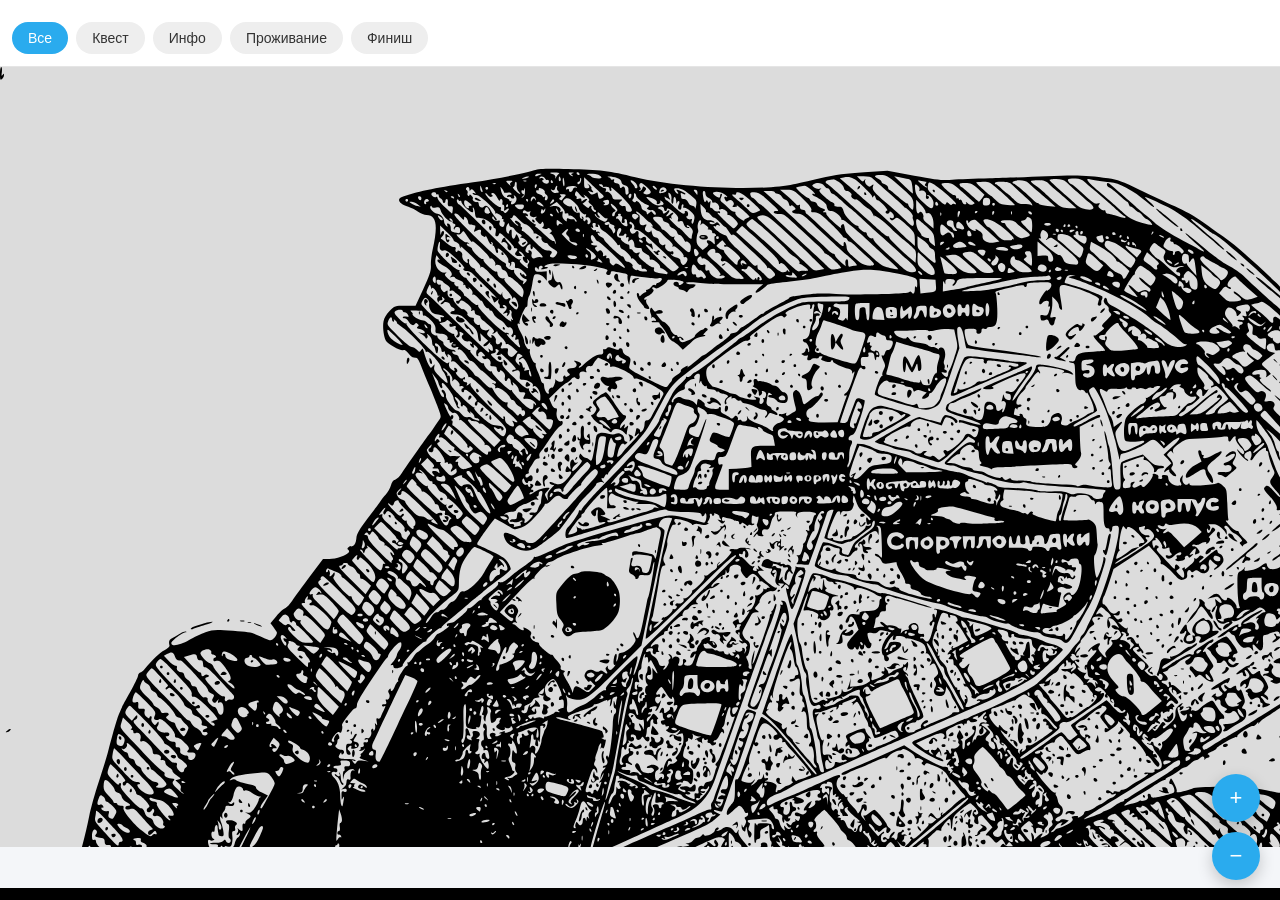
<file: index.html>
<!DOCTYPE html>
<html lang="ru">
<head>
<meta charset="UTF-8" />
<meta name="viewport"
      content="width=device-width, initial-scale=1.0, maximum-scale=1.0, user-scalable=no" />

<title>Интерактивная карта</title>

<script src="https://telegram.org/js/telegram-web-app.js"></script>
<link rel="stylesheet" href="styles.css?v=200" />
</head>

<body>

<div id="topbar">
  <div id="team-info"></div>

  <div id="filters">
    <button class="filter-btn active" data-type="all">Все</button>
    <button class="filter-btn" data-type="quest">Квест</button>
    <button class="filter-btn" data-type="info">Инфо</button>
    <button class="filter-btn" data-type="live">Проживание</button>
    <button class="filter-btn" data-type="finish">Финиш</button>
  </div>
</div>

<div id="map-wrapper">
  <div id="map-container">
    <img src="assets/map.svg" id="map" alt="Карта">
    <div id="points-layer"></div>
  </div>
</div>

<div id="zoom-controls">
  <button class="zoom-btn" id="zoom-in">+</button>
  <button class="zoom-btn" id="zoom-out">−</button>
</div>

<div id="modal">
  <h2 id="modal-title"></h2>
  <p id="modal-desc"></p>
  <div id="modal-meta"></div>

  <button id="complete-btn" class="modal-btn">
    Отметить как пройдено
  </button>

  <button id="close-btn" class="modal-btn gray">
    Закрыть
  </button>
</div>

<div id="debug"></div>

<script src="main.js?v=200"></script>

<script>
window.onerror = function(msg, url, line) {
  const debug = document.getElementById("debug");
  if (debug) {
    debug.innerHTML += `<div>❌ ${msg} (line ${line})</div>`;
  }
};
</script>

</body>
</html>
</file>
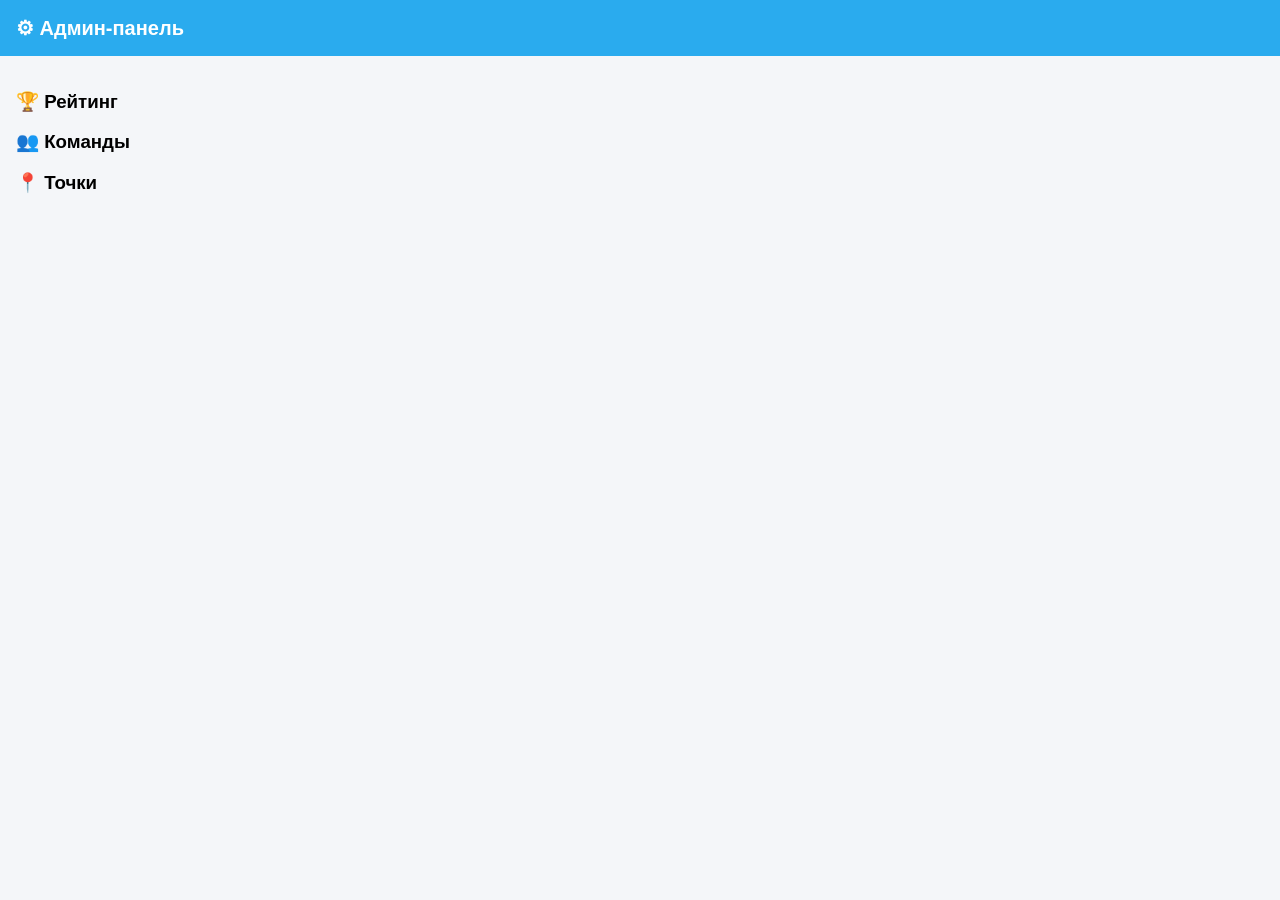
<file: admin.html>
<!DOCTYPE html>
<html lang="ru">
<head>
<meta charset="UTF-8" />
<meta name="viewport" content="width=device-width, initial-scale=1.0" />
<title>Админ-панель</title>

<script src="https://telegram.org/js/telegram-web-app.js"></script>

<style>
body{
  margin:0;
  font-family:-apple-system,BlinkMacSystemFont,"Segoe UI",Roboto,sans-serif;
  background:#f4f6f9;
}

header{
  padding:16px;
  background:#2AABEE;
  color:white;
  font-size:20px;
  font-weight:600;
}

.section{
  padding:16px;
}

.card{
  background:white;
  padding:14px;
  border-radius:14px;
  margin-bottom:12px;
  box-shadow:0 3px 10px rgba(0,0,0,0.05);
}

button{
  padding:8px 12px;
  border:none;
  border-radius:8px;
  cursor:pointer;
  background:#2AABEE;
  color:white;
  font-size:14px;
  margin-top:6px;
}

button.red{ background:#e74c3c; }

.progress{
  height:8px;
  background:#eee;
  border-radius:4px;
  margin-top:6px;
}

.progress-bar{
  height:8px;
  background:#2AABEE;
  border-radius:4px;
}
</style>
</head>
<body>

<header>⚙ Админ-панель</header>

<div class="section">

  <h3>🏆 Рейтинг</h3>
  <div id="rating"></div>

  <h3>👥 Команды</h3>
  <div id="teams"></div>

  <h3>📍 Точки</h3>
  <div id="points"></div>

</div>

<script>
const tg = window.Telegram?.WebApp;
if (tg) {
  tg.ready();
  tg.expand();
}

const API = "https://your-backend-url.com/api";

let ratingData = [];
let pointsData = [];

/* =========================
   📦 Загрузка данных
========================= */

async function loadData(){

  const ratingResponse = await fetch(API + "/rating");
  ratingData = await ratingResponse.json();

  const pointsResponse = await fetch("points.json");
  pointsData = await pointsResponse.json();

  renderRating();
  renderTeams();
  renderPoints();
}

/* =========================
   🏆 Рейтинг
========================= */

function renderRating(){
  const container=document.getElementById("rating");
  container.innerHTML="";

  if(!ratingData.length){
    container.innerHTML="<div class='card'>Нет данных</div>";
    return;
  }

  ratingData.forEach((item,index)=>{
    container.innerHTML+=`
      <div class="card">
        ${index+1}. Команда <b>${item.name || item[0]}</b>
        — ${item.score || item[1]} очков
      </div>
    `;
  });
}

/* =========================
   👥 Команды
========================= */

function renderTeams(){

  const container=document.getElementById("teams");
  container.innerHTML="";

  if(!ratingData.length){
    container.innerHTML="<div class='card'>Пока нет прогресса</div>";
    return;
  }

  ratingData.forEach(item=>{

    const team = item.name || item[0];
    const score = item.score || item[1];

    container.innerHTML+=`
      <div class="card">
        <b>Команда ${team}</b><br>
        Пройдено точек: ${score}
        <br>
        <button class="red" onclick="resetTeam('${team}')">
          Сбросить прогресс
        </button>
      </div>
    `;
  });
}

async function resetTeam(team){
  if(!confirm("Сбросить прогресс команды "+team+"?")) return;

  await fetch(API + "/reset-team",{
    method:"POST",
    headers:{"Content-Type":"application/json"},
    body:JSON.stringify({team_number:team})
  });

  loadData();
}

/* =========================
   📍 Точки
========================= */

function renderPoints(){
  const container=document.getElementById("points");
  container.innerHTML="";

  pointsData.forEach(p=>{
    container.innerHTML+=`
      <div class="card">
        <b>${p.title}</b><br>
        Тип: ${p.type}<br>
        Locked: ${p.locked ? "Да" : "Нет"}
      </div>
    `;
  });
}

/* =========================
   🚀 INIT
========================= */

loadData();
</script>

</body>
</html>
</file>
<file: styles.css>
/* =========================
   🎨 Цветовая система
========================= */

:root {
  --bg: #f4f6f9;
  --surface: #ffffff;
  --text: #1a1a1a;
  --muted: #666666;
  --accent: #2AABEE;
  --border: #e5e5e5;
  --success: #2ecc71;
  --danger: #e74c3c;
}

/* =========================
   🧱 База
========================= */

* {
  box-sizing: border-box;
  -webkit-tap-highlight-color: transparent;
}

body {
  margin: 0;
  font-family: -apple-system, BlinkMacSystemFont, "Segoe UI", Roboto, sans-serif;
  background: var(--bg);
  color: var(--text);
  overflow: hidden;
}

/* =========================
   🧭 Верхняя панель
========================= */

#topbar {
  background: var(--surface);
  padding: 12px;
  border-bottom: 1px solid var(--border);
  display: flex;
  flex-direction: column;
  gap: 10px;
}

#team-info {
  font-size: 14px;
  font-weight: 500;
  color: var(--text);
}

#filters {
  display: flex;
  gap: 8px;
  overflow-x: auto;
}

.filter-btn {
  padding: 8px 16px;
  border-radius: 20px;
  border: none;
  background: #eeeeee;
  font-size: 14px;
  cursor: pointer;
  white-space: nowrap;
  transition: 0.2s;
  color: #333;
}

.filter-btn.active {
  background: var(--accent);
  color: #fff;
}

/* =========================
   🗺 Карта
========================= */

#map-wrapper {
  position: relative;
  width: 100%;
  height: calc(100vh - 120px);
  overflow: hidden;
  background: #dcdcdc;
  touch-action: none;
}

#map-container {
  position: absolute;
  top: 0;
  left: 0;
  transform-origin: 0 0;
}

#map {
  display: block;
  user-select: none;
  pointer-events: none;
}

#points-layer {
  position: absolute;
  top: 0;
  left: 0;
  width: 100%;
  height: 100%;
}

/* =========================
   📍 Точки
========================= */

.point {
  position: absolute;
  width: 38px;
  height: 38px;
  transform: translate(-50%, -50%);
  cursor: pointer;
  transition: transform 0.2s ease, opacity 0.2s ease;
  pointer-events: auto;
}

.point:hover {
  transform: translate(-50%, -50%) scale(1.15);
}

.point.completed {
  opacity: 0.5;
}

.point.locked {
  opacity: 0.35;
  pointer-events: none;
}

/* =========================
   🔍 Zoom кнопки
========================= */

#zoom-controls {
  position: fixed;
  bottom: 20px;
  right: 20px;
  display: flex;
  flex-direction: column;
  gap: 10px;
}

.zoom-btn {
  width: 48px;
  height: 48px;
  border-radius: 50%;
  border: none;
  background: var(--accent);
  color: white;
  font-size: 22px;
  cursor: pointer;
  box-shadow: 0 6px 16px rgba(0,0,0,0.2);
  transition: 0.2s;
}

.zoom-btn:active {
  transform: scale(0.92);
}

/* =========================
   📄 Модальное окно
========================= */

#modal {
  position: fixed;
  bottom: 0;
  left: 0;
  width: 100%;
  background: var(--surface);
  border-radius: 22px 22px 0 0;
  padding: 22px;
  box-shadow: 0 -8px 30px rgba(0,0,0,0.25);
  display: none;
  animation: slideUp 0.25s ease;
  max-height: 75vh;
  overflow-y: auto;
}

@keyframes slideUp {
  from { transform: translateY(100%); }
  to { transform: translateY(0); }
}

#modal h2 {
  margin: 0 0 8px 0;
  font-size: 18px;
}

#modal p {
  font-size: 15px;
  color: var(--muted);
  line-height: 1.4;
}

#modal-meta {
  font-size: 13px;
  margin-top: 6px;
  color: var(--muted);
}

/* =========================
   🔘 Кнопки
========================= */

.modal-btn {
  margin-top: 14px;
  padding: 14px;
  border: none;
  border-radius: 16px;
  background: var(--accent);
  color: white;
  width: 100%;
  font-size: 16px;
  font-weight: 500;
  cursor: pointer;
  transition: 0.15s ease;
}

.modal-btn.gray {
  background: #e5e5e5;
  color: #111;
}

.modal-btn:active {
  transform: scale(0.96);
}

/* =========================
   🐞 Debug панель
========================= */

#debug {
  position: fixed;
  bottom: 0;
  left: 0;
  width: 100%;
  max-height: 35%;
  overflow: auto;
  background: black;
  color: lime;
  font-size: 11px;
  z-index: 9999;
  padding: 6px;
}
</file>
